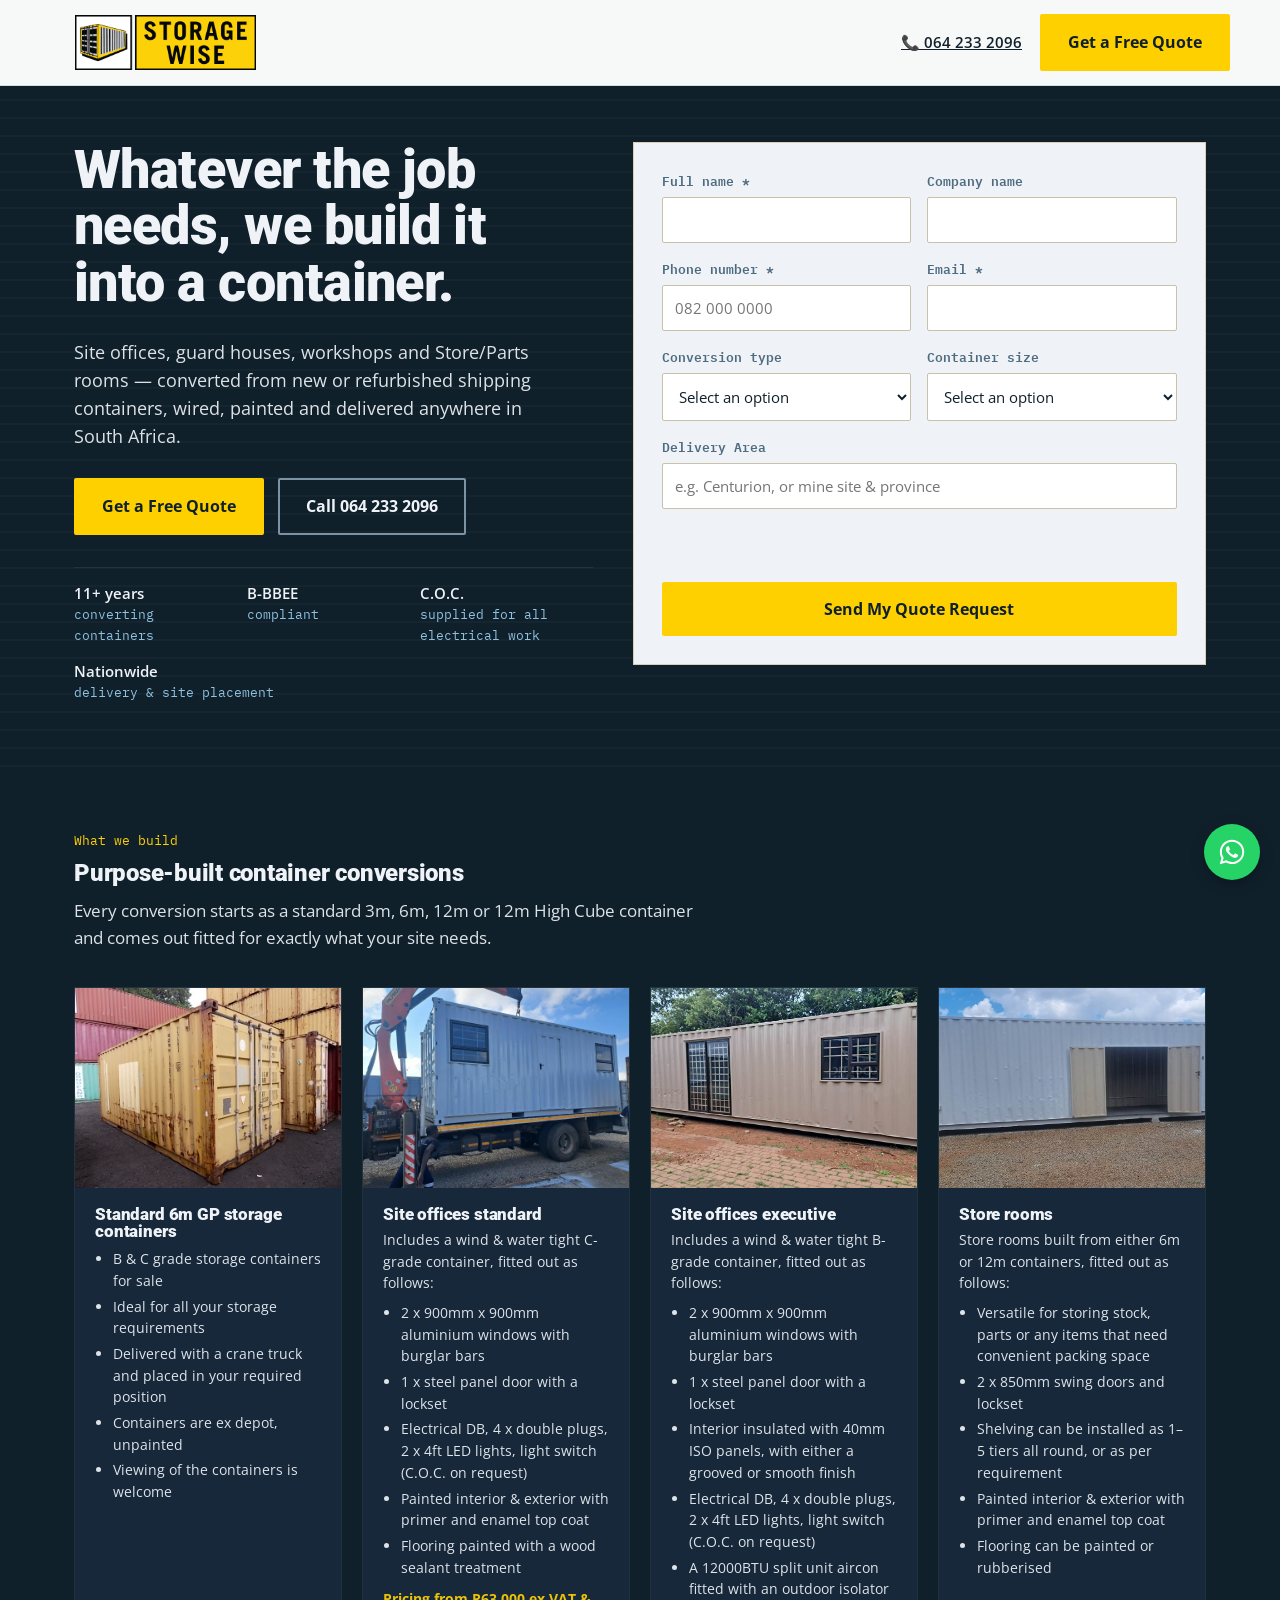
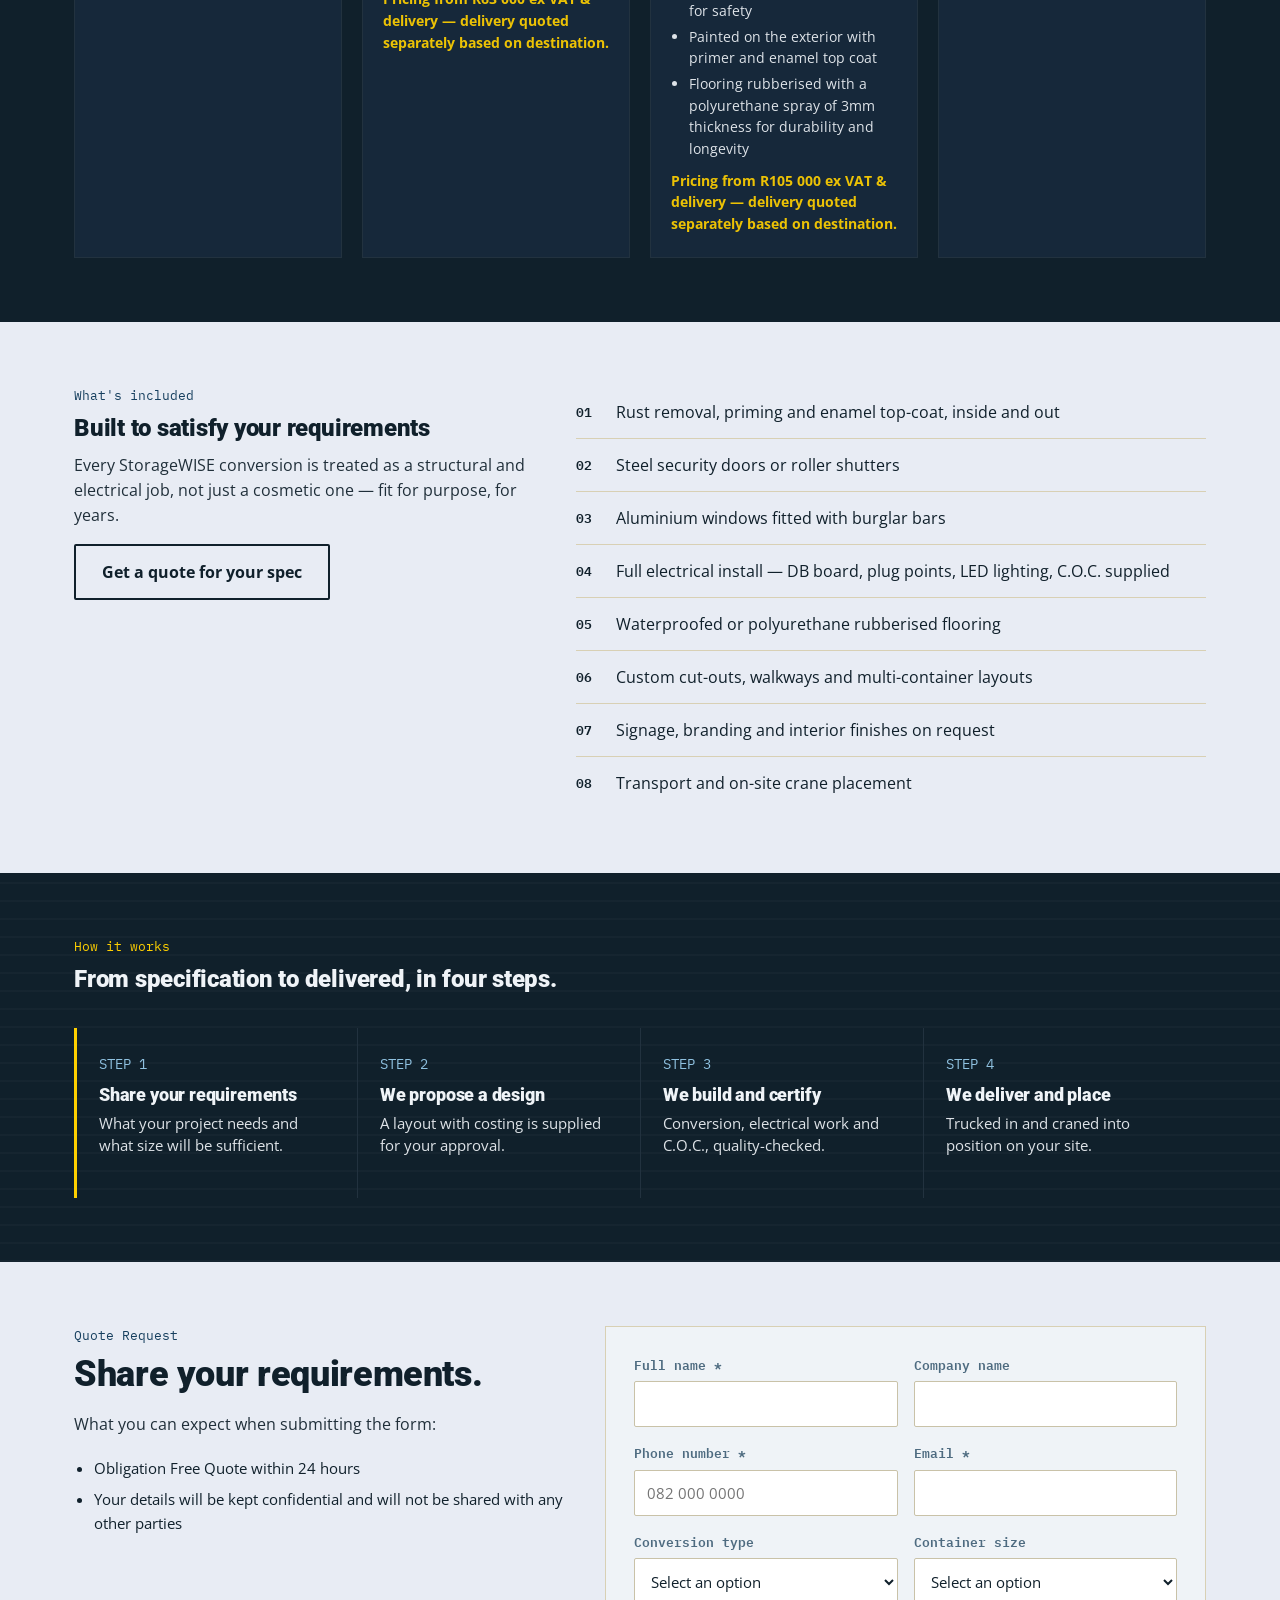
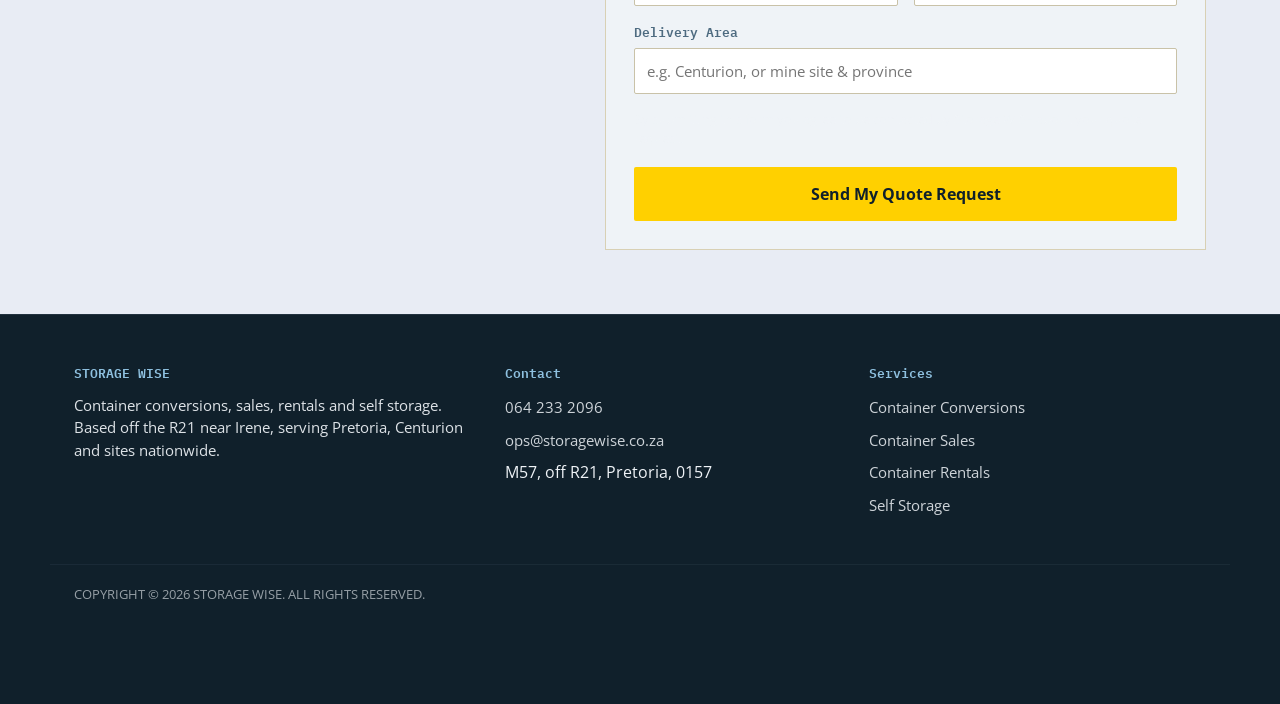
<file: index.html>
<!DOCTYPE html>
<html lang="en">
<head>
<meta charset="UTF-8">
<meta name="viewport" content="width=device-width, initial-scale=1.0">
<link rel="icon" href="favicon.ico" sizes="32x32">
<title>Container Conversions Pretoria & Nationwide | Storage WISE</title>
<meta name="description" content="Site offices, guard houses, workshops and Store/Parts rooms converted from shipping containers, wired, painted and delivered anywhere in South Africa.">

<!-- ============================================================
  GOOGLE ADS CONVERSION TRACKING — placeholder
  Replace AW-CONVERSION_ID / AW-CONVERSION_ID/LABEL with your real
  Google Ads tag before publishing. See fireConversion() in js/script.js.
============================================================= -->
<!--
<script async src="https://www.googletagmanager.com/gtag/js?id=AW-CONVERSION_ID"></script>
<script>
  window.dataLayer = window.dataLayer || [];
  function gtag(){dataLayer.push(arguments);}
  gtag('js', new Date());
  gtag('config', 'AW-CONVERSION_ID');
</script>
-->

<link rel="preconnect" href="https://fonts.googleapis.com">
<link rel="preconnect" href="https://fonts.gstatic.com" crossorigin>
<link href="https://fonts.googleapis.com/css2?family=Roboto:wght@400;700;900&family=Open+Sans:wght@400;500;600;700&family=IBM+Plex+Mono:wght@500;600&display=swap" rel="stylesheet">
<link rel="stylesheet" href="css/style.css">

<!-- Google Tag Manager -->
<script>(function(w,d,s,l,i){w[l]=w[l]||[];w[l].push({'gtm.start':
new Date().getTime(),event:'gtm.js'});var f=d.getElementsByTagName(s)[0],
j=d.createElement(s),dl=l!='dataLayer'?'&l='+l:'';j.async=true;j.src=
'https://www.googletagmanager.com/gtm.js?id='+i+dl;f.parentNode.insertBefore(j,f);
})(window,document,'script','dataLayer','GTM-NN87W8DM');</script>
<!-- End Google Tag Manager -->
</head>
<body>
<!-- Google Tag Manager (noscript) -->
<noscript><iframe src="https://www.googletagmanager.com/ns.html?id=GTM-NN87W8DM"
height="0" width="0" style="display:none;visibility:hidden"></iframe></noscript>
<!-- End Google Tag Manager (noscript) -->

<header>
  <div class="container nav-row">
    <img class="logo-img" src="assets/logo.webp" alt="Storage WISE" width="265" height="80">
    <div class="nav-actions">
      <a class="tel-link" href="tel:+27642332096">📞 064 233 2096</a>
      <a class="btn btn-primary" href="#quote">Get a Free Quote</a>
    </div>
  </div>
</header>

<main>
  <!-- ============ HERO ============ -->
  <section class="hero steel-texture">
    <div class="container hero-grid">
      <div>
        <h1>Whatever the job needs, we build it into a container.</h1>
        <p class="hero-sub">Site offices, guard houses, workshops and Store/Parts rooms — converted from new or refurbished shipping containers, wired, painted and delivered anywhere in South Africa.</p>
        <div class="hero-ctas">
          <a class="btn btn-primary" href="#quote">Get a Free Quote</a>
          <a class="btn btn-outline" href="tel:+27642332096">Call 064 233 2096</a>
        </div>
        <div class="trust-strip">
          <div class="trust-item"><strong>11+ years</strong>converting containers</div>
          <div class="trust-item"><strong>B-BBEE</strong>compliant</div>
          <div class="trust-item"><strong>C.O.C.</strong>supplied for all electrical work</div>
          <div class="trust-item"><strong>Nationwide</strong>delivery & site placement</div>
        </div>
      </div>

      <div class="hero-fade hero-form-wrap">
        <div class="form-card">
          <div id="formNotice-hero" class="form-notice" role="alert"></div>

          <form id="quoteForm-hero" class="quote-form" novalidate>
            <div class="form-row two">
              <div>
                <label for="fullName-hero">Full name *</label>
                <input type="text" id="fullName-hero" name="fullName" required autocomplete="name">
                <div class="field-error">Please enter your name.</div>
              </div>
              <div>
                <label for="company-hero">Company name</label>
                <input type="text" id="company-hero" name="company" autocomplete="organization">
              </div>
            </div>

            <div class="form-row two">
              <div>
                <label for="phone-hero">Phone number *</label>
                <input type="tel" id="phone-hero" name="phone" required autocomplete="tel" placeholder="082 000 0000">
                <div class="field-error">Please enter a phone number.</div>
              </div>
              <div>
                <label for="email-hero">Email *</label>
                <input type="email" id="email-hero" name="email" required autocomplete="email">
                <div class="field-error">Please enter a valid email address.</div>
              </div>
            </div>

            <div class="form-row two">
              <div>
                <label for="conversionType-hero">Conversion type</label>
                <select id="conversionType-hero" name="conversionType">
                  <option value="">Select an option</option>
                  <option>Site Office</option>
                  <option>Guard House</option>
                  <option>Accommodation Unit</option>
                  <option>Workshop / Store Room</option>
                  <option>Other / Not sure yet</option>
                </select>
              </div>
              <div>
                <label for="containerSize-hero">Container size</label>
                <select id="containerSize-hero" name="containerSize">
                  <option value="">Select an option</option>
                  <option>3m</option>
                  <option>6m</option>
                  <option>12m</option>
                  <option>12m High Cube</option>
                  <option>Not sure yet</option>
                </select>
              </div>
            </div>

            <div class="form-row">
              <div>
                <label for="location-hero">Delivery Area</label>
                <input type="text" id="location-hero" name="location" placeholder="e.g. Centurion, or mine site & province">
              </div>
            </div>

            <p class="form-consent">By submitting this form you agree to be contacted by Storage WISE about your quote request.</p>
            <button type="submit" id="quoteSubmitBtn-hero" class="btn btn-primary btn-block">Send My Quote Request</button>
          </form>
        </div>
      </div>
    </div>
  </section>

  <!-- ============ WHAT WE CONVERT ============ -->
  <section id="conversions">
    <div class="container">
      <div class="section-head">
        <span class="eyebrow-note">What we build</span>
        <h2>Purpose-built container conversions</h2>
        <p>Every conversion starts as a standard 3m, 6m, 12m or 12m High Cube container and comes out fitted for exactly what your site needs.</p>
      </div>
    </div>
    <div class="container">
      <div class="work-grid">
        <div class="work-card">
          <div class="work-thumb">
            <img src="assets/work-standard-gp-containers.jpg" alt="Two standard 20ft GP shipping containers in unpainted, ex-depot condition on a storage yard" loading="lazy">
          </div>
          <div class="work-body">
            <h3>Standard 6m GP storage containers</h3>
            <ul>
              <li>B & C grade storage containers for sale</li>
              <li>Ideal for all your storage requirements</li>
              <li>Delivered with a crane truck and placed in your required position</li>
              <li>Containers are ex depot, unpainted</li>
              <li>Viewing of the containers is welcome</li>
            </ul>
          </div>
        </div>
        <div class="work-card">
          <div class="work-thumb">
            <img src="assets/work-site-office-standard.jpg" alt="White painted shipping container site office being lifted off a delivery truck by a crane" loading="lazy">
          </div>
          <div class="work-body">
            <h3>Site offices standard</h3>
            <p>Includes a wind & water tight C-grade container, fitted out as follows:</p>
            <ul>
              <li>2 x 900mm x 900mm aluminium windows with burglar bars</li>
              <li>1 x steel panel door with a lockset</li>
              <li>Electrical DB, 4 x double plugs, 2 x 4ft LED lights, light switch (C.O.C. on request)</li>
              <li>Painted interior & exterior with primer and enamel top coat</li>
              <li>Flooring painted with a wood sealant treatment</li>
            </ul>
            <p class="work-price">Pricing from R63 000 ex VAT & delivery — delivery quoted separately based on destination.</p>
          </div>
        </div>
        <div class="work-card">
          <div class="work-thumb">
            <img src="assets/work-12m-site-office-executive.jpg" alt="Painted 12m shipping container site office with sliding patio doors and barred windows" loading="lazy">
          </div>
          <div class="work-body">
            <h3>Site offices executive</h3>
            <p>Includes a wind & water tight B-grade container, fitted out as follows:</p>
            <ul>
              <li>2 x 900mm x 900mm aluminium windows with burglar bars</li>
              <li>1 x steel panel door with a lockset</li>
              <li>Interior insulated with 40mm ISO panels, with either a grooved or smooth finish</li>
              <li>Electrical DB, 4 x double plugs, 2 x 4ft LED lights, light switch (C.O.C. on request)</li>
              <li>A 12000BTU split unit aircon fitted with an outdoor isolator for safety</li>
              <li>Painted on the exterior with primer and enamel top coat</li>
              <li>Flooring rubberised with a polyurethane spray of 3mm thickness for durability and longevity</li>
            </ul>
            <p class="work-price">Pricing from R105 000 ex VAT & delivery — delivery quoted separately based on destination.</p>
          </div>
        </div>
        <div class="work-card">
          <div class="work-thumb">
            <img src="assets/work-store-rooms.jpg" alt="Shipping container store room with double swing doors open, showing the empty interior" loading="lazy">
          </div>
          <div class="work-body">
            <h3>Store rooms</h3>
            <p>Store rooms built from either 6m or 12m containers, fitted out as follows:</p>
            <ul>
              <li>Versatile for storing stock, parts or any items that need convenient packing space</li>
              <li>2 x 850mm swing doors and lockset</li>
              <li>Shelving can be installed as 1–5 tiers all round, or as per requirement</li>
              <li>Painted interior & exterior with primer and enamel top coat</li>
              <li>Flooring can be painted or rubberised</li>
            </ul>
          </div>
        </div>
      </div>
    </div>
  </section>

  <!-- ============ WHAT'S INCLUDED ============ -->
  <section class="on-panel">
    <div class="container spec-wrap">
      <div>
        <span class="eyebrow-note">What's included</span>
        <h2>Built to satisfy your requirements</h2>
        <p>Every StorageWISE conversion is treated as a structural and electrical job, not just a cosmetic one — fit for purpose, for years.</p>
        <a class="btn btn-outline-dark" href="#quote">Get a quote for your spec</a>
      </div>
      <ul class="spec-list">
        <li><span class="spec-num">01</span> Rust removal, priming and enamel top-coat, inside and out</li>
        <li><span class="spec-num">02</span> Steel security doors or roller shutters</li>
        <li><span class="spec-num">03</span> Aluminium windows fitted with burglar bars</li>
        <li><span class="spec-num">04</span> Full electrical install — DB board, plug points, LED lighting, C.O.C. supplied</li>
        <li><span class="spec-num">05</span> Waterproofed or polyurethane rubberised flooring</li>
        <li><span class="spec-num">06</span> Custom cut-outs, walkways and multi-container layouts</li>
        <li><span class="spec-num">07</span> Signage, branding and interior finishes on request</li>
        <li><span class="spec-num">08</span> Transport and on-site crane placement</li>
      </ul>
    </div>
  </section>

  <!-- ============ PROCESS ============ -->
  <section class="steel-texture">
    <div class="container">
      <div class="section-head">
        <span class="eyebrow-note">How it works</span>
        <h2>From specification to delivered, in four steps.</h2>
      </div>
    </div>
    <div class="container">
      <div class="process-strip">
        <div class="process-step">
          <span class="process-num">STEP 1</span>
          <h3>Share your requirements</h3>
          <p>What your project needs and what size will be sufficient.</p>
        </div>
        <div class="process-step">
          <span class="process-num">STEP 2</span>
          <h3>We propose a design</h3>
          <p>A layout with costing is supplied for your approval.</p>
        </div>
        <div class="process-step">
          <span class="process-num">STEP 3</span>
          <h3>We build and certify</h3>
          <p>Conversion, electrical work and C.O.C., quality-checked.</p>
        </div>
        <div class="process-step">
          <span class="process-num">STEP 4</span>
          <h3>We deliver and place</h3>
          <p>Trucked in and craned into position on your site.</p>
        </div>
      </div>
    </div>
  </section>

  <!-- ============ LEAD FORM ============ -->
  <section class="quote-section" id="quote">
    <div class="container quote-wrap">
      <div class="quote-copy">
        <span class="eyebrow-note">Quote Request</span>
        <h2>Share your requirements.</h2>
        <p>What you can expect when submitting the form:</p>
        <ul class="quote-perks">
          <li>Obligation Free Quote within 24 hours</li>
          <li>Your details will be kept confidential and will not be shared with any other parties</li>
        </ul>
      </div>

      <div class="form-card">
        <div id="formNotice" class="form-notice" role="alert"></div>

        <form id="quoteForm" class="quote-form" novalidate>
          <div class="form-row two">
            <div>
              <label for="fullName">Full name *</label>
              <input type="text" id="fullName" name="fullName" required autocomplete="name">
              <div class="field-error">Please enter your name.</div>
            </div>
            <div>
              <label for="company">Company name</label>
              <input type="text" id="company" name="company" autocomplete="organization">
            </div>
          </div>

          <div class="form-row two">
            <div>
              <label for="phone">Phone number *</label>
              <input type="tel" id="phone" name="phone" required autocomplete="tel" placeholder="082 000 0000">
              <div class="field-error">Please enter a phone number.</div>
            </div>
            <div>
              <label for="email">Email *</label>
              <input type="email" id="email" name="email" required autocomplete="email">
              <div class="field-error">Please enter a valid email address.</div>
            </div>
          </div>

          <div class="form-row two">
            <div>
              <label for="conversionType">Conversion type</label>
              <select id="conversionType" name="conversionType">
                <option value="">Select an option</option>
                <option>Site Office</option>
                <option>Guard House</option>
                <option>Accommodation Unit</option>
                <option>Workshop / Store Room</option>
                <option>Other / Not sure yet</option>
              </select>
            </div>
            <div>
              <label for="containerSize">Container size</label>
              <select id="containerSize" name="containerSize">
                <option value="">Select an option</option>
                <option>3m</option>
                <option>6m</option>
                <option>12m</option>
                <option>12m High Cube</option>
                <option>Not sure yet</option>
              </select>
            </div>
          </div>

          <div class="form-row">
            <div>
              <label for="location">Delivery Area</label>
              <input type="text" id="location" name="location" placeholder="e.g. Centurion, or mine site & province">
            </div>
          </div>

          <p class="form-consent">By submitting this form you agree to be contacted by Storage WISE about your quote request.</p>
          <button type="submit" id="quoteSubmitBtn" class="btn btn-primary btn-block">Send My Quote Request</button>
        </form>
      </div>
    </div>
  </section>
</main>

<footer>
  <div class="container foot-grid">
    <div>
      <h4>STORAGE WISE</h4>
      <p>Container conversions, sales, rentals and self storage. Based off the R21 near Irene, serving Pretoria, Centurion and sites nationwide.</p>
    </div>
    <div>
      <h4>Contact</h4>
      <ul class="foot-links">
        <li><a href="tel:+27642332096">064 233 2096</a></li>
        <li><a href="mailto:ops@storagewise.co.za">ops@storagewise.co.za</a></li>
        <li>M57, off R21, Pretoria, 0157</li>
      </ul>
    </div>
    <div>
      <h4>Services</h4>
      <ul class="foot-links">
        <li><a href="https://storagewise.co.za/index.php?page=container-conversions">Container Conversions</a></li>
        <li><a href="https://storagewise.co.za/index.php?page=container-sales">Container Sales</a></li>
        <li><a href="https://storagewise.co.za/index.php?page=container-rentals">Container Rentals</a></li>
        <li><a href="https://storagewise.co.za/index.php?page=self-storage">Self Storage</a></li>
      </ul>
    </div>
  </div>
  <div class="container foot-bottom">
    COPYRIGHT © 2026 STORAGE WISE. ALL RIGHTS RESERVED.
  </div>
</footer>

<div class="mobile-bar">
  <a class="call" href="tel:+27642332096">📞 Call Now</a>
  <a class="quote" href="#quote">Get a Free Quote</a>
</div>

<a class="whatsapp-float" href="https://wa.me/27642332096" target="_blank" rel="noopener" aria-label="Chat with us on WhatsApp">
  <svg viewBox="0 0 448 512" xmlns="http://www.w3.org/2000/svg" aria-hidden="true"><path fill="#fff" d="M380.9 97.1C339 55.1 283.2 32 223.9 32c-122.4 0-222 99.6-222 222 0 39.1 10.2 77.3 29.6 111L0 480l117.7-30.9c32.4 17.7 68.9 27 106.1 27h.1c122.3 0 224.1-99.6 224.1-222 0-59.3-25.2-115-67.1-157zm-157 341.6c-33.2 0-65.7-8.9-94-25.7l-6.7-4-69.8 18.3L72 359.2l-4.4-7c-18.5-29.4-28.2-63.3-28.2-98.2 0-101.7 82.8-184.5 184.6-184.5 49.3 0 95.6 19.2 130.4 54.1 34.8 34.9 56.2 81.2 56.1 130.5 0 101.8-84.9 184.6-186.6 184.6zm101.2-138.2c-5.5-2.8-32.8-16.2-37.9-18-5.1-1.9-8.8-2.8-12.5 2.8-3.7 5.6-14.3 18-17.6 21.8-3.2 3.7-6.5 4.2-12 1.4-32.6-16.3-54-29.1-75.5-66-5.7-9.8 5.7-9.1 16.3-30.3 1.8-3.7 .9-6.9-.5-9.7-1.4-2.8-12.5-30.1-17.1-41.2-4.5-10.8-9.1-9.3-12.5-9.5-3.2-.2-6.9-.2-10.6-.2-3.7 0-9.7 1.4-14.8 6.9-5.1 5.6-19.4 19-19.4 46.3 0 27.3 19.9 53.7 22.6 57.4 2.8 3.7 39.1 59.7 94.8 83.8 35.2 15.2 49 16.5 66.6 13.9 10.7-1.6 32.8-13.4 37.4-26.4 4.6-13 4.6-24.1 3.2-26.4-1.3-2.5-5-3.9-10.5-6.6z"/></svg>
</a>

<script src="js/script.js"></script>

</body>
</html>
</file>
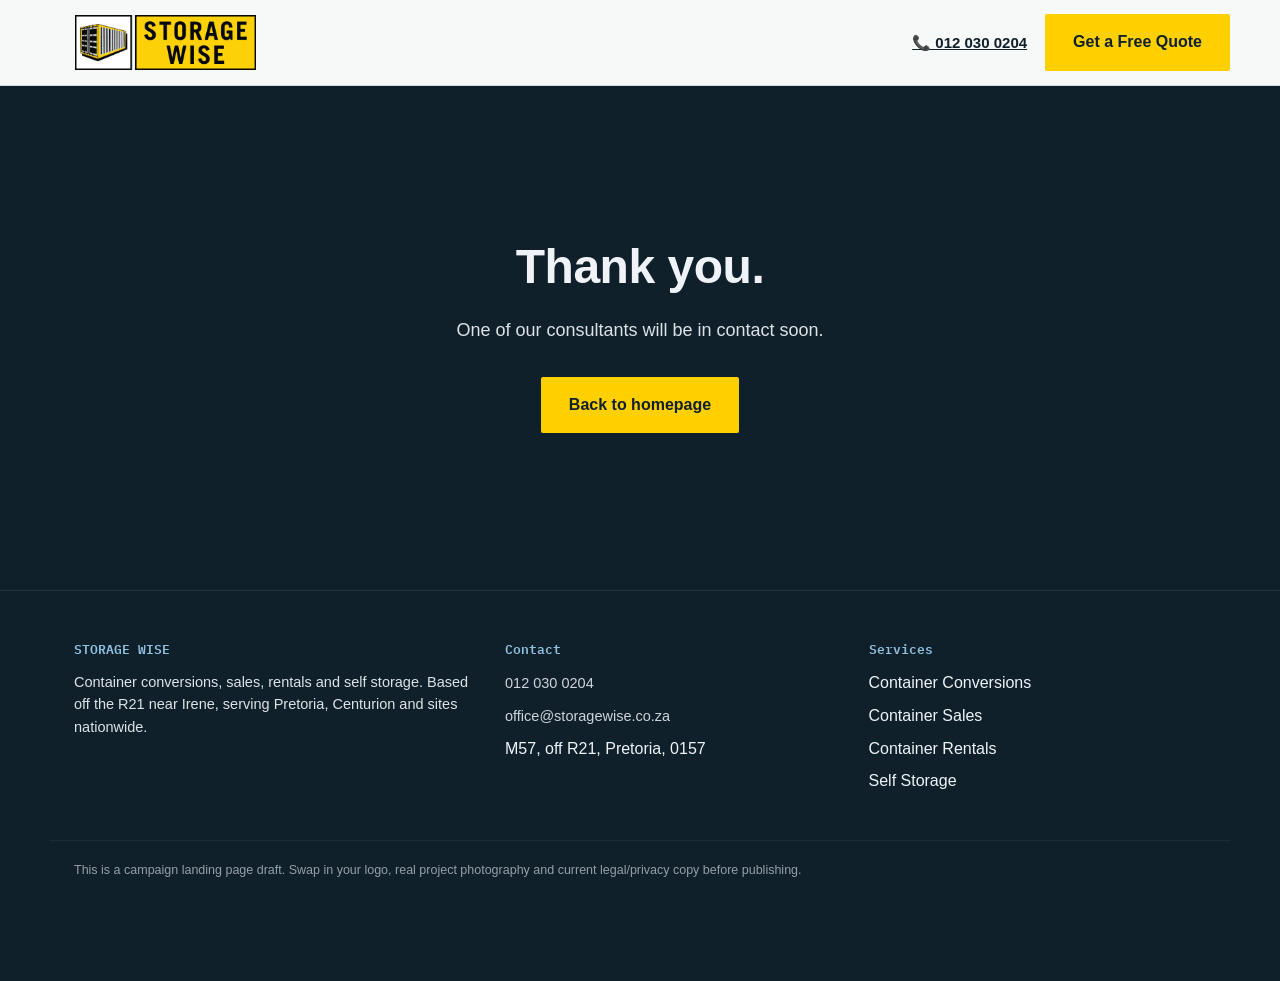
<file: thank-you/index.html>
<!DOCTYPE html>
<html lang="en">
<head>
<meta charset="UTF-8">
<meta name="viewport" content="width=device-width, initial-scale=1.0">
<title>Thank You | Storage WISE</title>
<meta name="robots" content="noindex, nofollow">

<link rel="preconnect" href="https://fonts.googleapis.com">
<link rel="preconnect" href="https://fonts.gstatic.com" crossorigin>
<link href="https://fonts.googleapis.com/css2?family=Archivo:wght@700;800;900&family=IBM+Plex+Sans:wght@400;500;600;700&family=IBM+Plex+Mono:wght@500;600&display=swap" rel="stylesheet">
<link rel="stylesheet" href="../css/style.css">

<!-- Google Tag Manager -->
<script>(function(w,d,s,l,i){w[l]=w[l]||[];w[l].push({'gtm.start':
new Date().getTime(),event:'gtm.js'});var f=d.getElementsByTagName(s)[0],
j=d.createElement(s),dl=l!='dataLayer'?'&l='+l:'';j.async=true;j.src=
'https://www.googletagmanager.com/gtm.js?id='+i+dl;f.parentNode.insertBefore(j,f);
})(window,document,'script','dataLayer','GTM-NN87W8DM');</script>
<!-- End Google Tag Manager -->
</head>
<body>
<!-- Google Tag Manager (noscript) -->
<noscript><iframe src="https://www.googletagmanager.com/ns.html?id=GTM-NN87W8DM"
height="0" width="0" style="display:none;visibility:hidden"></iframe></noscript>
<!-- End Google Tag Manager (noscript) -->

<header>
  <div class="container nav-row">
    <img class="logo-img" src="../assets/logo.webp" alt="Storage WISE" width="265" height="80">
    <div class="nav-actions">
      <a class="tel-link" href="tel:+27120300204">📞 012 030 0204</a>
      <a class="btn btn-primary" href="../index.html#quote">Get a Free Quote</a>
    </div>
  </div>
</header>

<main>
  <section class="thank-you-section">
    <div class="container">
      <h1>Thank you.</h1>
      <p>One of our consultants will be in contact soon.</p>
      <a class="btn btn-primary" href="../index.html">Back to homepage</a>
    </div>
  </section>
</main>

<footer>
  <div class="container foot-grid">
    <div>
      <h4>STORAGE WISE</h4>
      <p>Container conversions, sales, rentals and self storage. Based off the R21 near Irene, serving Pretoria, Centurion and sites nationwide.</p>
    </div>
    <div>
      <h4>Contact</h4>
      <ul class="foot-links">
        <li><a href="tel:+27120300204">012 030 0204</a></li>
        <li><a href="mailto:office@storagewise.co.za">office@storagewise.co.za</a></li>
        <li>M57, off R21, Pretoria, 0157</li>
      </ul>
    </div>
    <div>
      <h4>Services</h4>
      <ul class="foot-links">
        <li>Container Conversions</li>
        <li>Container Sales</li>
        <li>Container Rentals</li>
        <li>Self Storage</li>
      </ul>
    </div>
  </div>
  <div class="container foot-bottom">
    This is a campaign landing page draft. Swap in your logo, real project photography and current legal/privacy copy before publishing.
  </div>
</footer>

<div class="mobile-bar">
  <a class="call" href="tel:+27120300204">📞 Call Now</a>
  <a class="quote" href="../index.html#quote">Get a Free Quote</a>
</div>

</body>
</html>
</file>
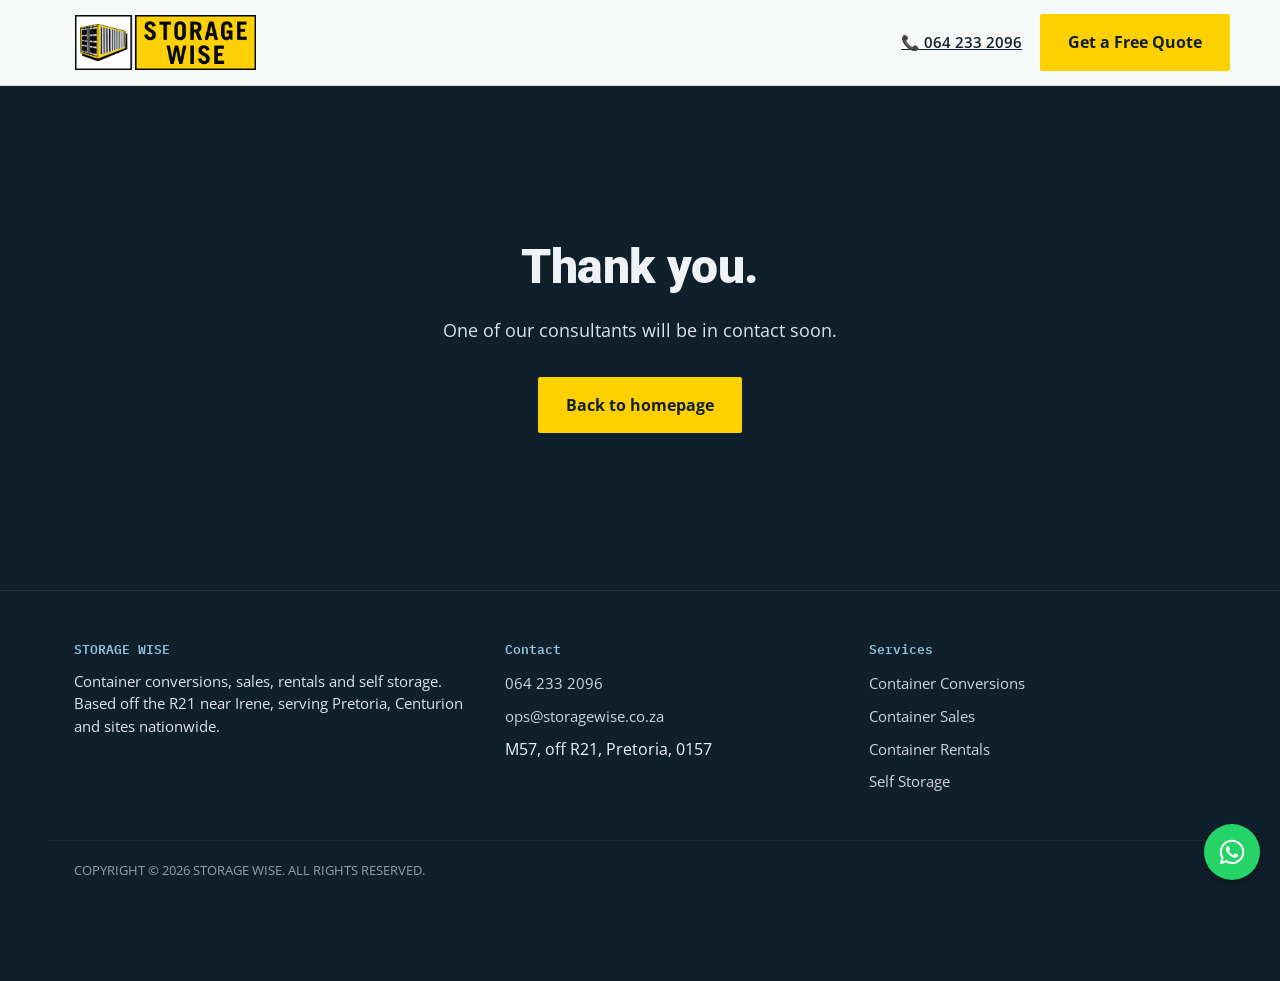
<file: thank-you.html>
<!DOCTYPE html>
<html lang="en">
<head>
<meta charset="UTF-8">
<meta name="viewport" content="width=device-width, initial-scale=1.0">
<link rel="icon" href="favicon.ico" sizes="32x32">
<title>Thank You | Storage WISE</title>
<meta name="robots" content="noindex, nofollow">

<link rel="preconnect" href="https://fonts.googleapis.com">
<link rel="preconnect" href="https://fonts.gstatic.com" crossorigin>
<link href="https://fonts.googleapis.com/css2?family=Roboto:wght@400;700;900&family=Open+Sans:wght@400;500;600;700&family=IBM+Plex+Mono:wght@500;600&display=swap" rel="stylesheet">
<link rel="stylesheet" href="css/style.css">

<!-- Google Tag Manager -->
<script>(function(w,d,s,l,i){w[l]=w[l]||[];w[l].push({'gtm.start':
new Date().getTime(),event:'gtm.js'});var f=d.getElementsByTagName(s)[0],
j=d.createElement(s),dl=l!='dataLayer'?'&l='+l:'';j.async=true;j.src=
'https://www.googletagmanager.com/gtm.js?id='+i+dl;f.parentNode.insertBefore(j,f);
})(window,document,'script','dataLayer','GTM-NN87W8DM');</script>
<!-- End Google Tag Manager -->
</head>
<body>
<!-- Google Tag Manager (noscript) -->
<noscript><iframe src="https://www.googletagmanager.com/ns.html?id=GTM-NN87W8DM"
height="0" width="0" style="display:none;visibility:hidden"></iframe></noscript>
<!-- End Google Tag Manager (noscript) -->

<header>
  <div class="container nav-row">
    <img class="logo-img" src="assets/logo.webp" alt="Storage WISE" width="265" height="80">
    <div class="nav-actions">
      <a class="tel-link" href="tel:+27642332096">📞 064 233 2096</a>
      <a class="btn btn-primary" href="index.html#quote">Get a Free Quote</a>
    </div>
  </div>
</header>

<main>
  <section class="thank-you-section">
    <div class="container">
      <h1>Thank you.</h1>
      <p>One of our consultants will be in contact soon.</p>
      <a class="btn btn-primary" href="index.html">Back to homepage</a>
    </div>
  </section>
</main>

<footer>
  <div class="container foot-grid">
    <div>
      <h4>STORAGE WISE</h4>
      <p>Container conversions, sales, rentals and self storage. Based off the R21 near Irene, serving Pretoria, Centurion and sites nationwide.</p>
    </div>
    <div>
      <h4>Contact</h4>
      <ul class="foot-links">
        <li><a href="tel:+27642332096">064 233 2096</a></li>
        <li><a href="mailto:ops@storagewise.co.za">ops@storagewise.co.za</a></li>
        <li>M57, off R21, Pretoria, 0157</li>
      </ul>
    </div>
    <div>
      <h4>Services</h4>
      <ul class="foot-links">
        <li><a href="https://storagewise.co.za/index.php?page=container-conversions">Container Conversions</a></li>
        <li><a href="https://storagewise.co.za/index.php?page=container-sales">Container Sales</a></li>
        <li><a href="https://storagewise.co.za/index.php?page=container-rentals">Container Rentals</a></li>
        <li><a href="https://storagewise.co.za/index.php?page=self-storage">Self Storage</a></li>
      </ul>
    </div>
  </div>
  <div class="container foot-bottom">
    COPYRIGHT © 2026 STORAGE WISE. ALL RIGHTS RESERVED.
  </div>
</footer>

<div class="mobile-bar">
  <a class="call" href="tel:+27642332096">📞 Call Now</a>
  <a class="quote" href="index.html#quote">Get a Free Quote</a>
</div>

<a class="whatsapp-float" href="https://wa.me/27642332096" target="_blank" rel="noopener" aria-label="Chat with us on WhatsApp">
  <svg viewBox="0 0 448 512" xmlns="http://www.w3.org/2000/svg" aria-hidden="true"><path fill="#fff" d="M380.9 97.1C339 55.1 283.2 32 223.9 32c-122.4 0-222 99.6-222 222 0 39.1 10.2 77.3 29.6 111L0 480l117.7-30.9c32.4 17.7 68.9 27 106.1 27h.1c122.3 0 224.1-99.6 224.1-222 0-59.3-25.2-115-67.1-157zm-157 341.6c-33.2 0-65.7-8.9-94-25.7l-6.7-4-69.8 18.3L72 359.2l-4.4-7c-18.5-29.4-28.2-63.3-28.2-98.2 0-101.7 82.8-184.5 184.6-184.5 49.3 0 95.6 19.2 130.4 54.1 34.8 34.9 56.2 81.2 56.1 130.5 0 101.8-84.9 184.6-186.6 184.6zm101.2-138.2c-5.5-2.8-32.8-16.2-37.9-18-5.1-1.9-8.8-2.8-12.5 2.8-3.7 5.6-14.3 18-17.6 21.8-3.2 3.7-6.5 4.2-12 1.4-32.6-16.3-54-29.1-75.5-66-5.7-9.8 5.7-9.1 16.3-30.3 1.8-3.7 .9-6.9-.5-9.7-1.4-2.8-12.5-30.1-17.1-41.2-4.5-10.8-9.1-9.3-12.5-9.5-3.2-.2-6.9-.2-10.6-.2-3.7 0-9.7 1.4-14.8 6.9-5.1 5.6-19.4 19-19.4 46.3 0 27.3 19.9 53.7 22.6 57.4 2.8 3.7 39.1 59.7 94.8 83.8 35.2 15.2 49 16.5 66.6 13.9 10.7-1.6 32.8-13.4 37.4-26.4 4.6-13 4.6-24.1 3.2-26.4-1.3-2.5-5-3.9-10.5-6.6z"/></svg>
</a>

</body>
</html>
</file>
<file: css/style.css>
:root{
  --ink:#10202B;
  --ink-2:#16283A;
  --steel:#4E6B80;
  --steel-line:#7A94A6;
  --panel:#E8ECF4;
  --panel-2:#D5DEE2;
  --brand:#FFD000;
  --brand-dark:#163F5E;
  --error:#B3261E;
  --line-dark:#22323F;
  --accent:#8FC1E0;
  --cream:#EFF3F7;
  --ok:#3C7A4E;
  --font-display:'Roboto', sans-serif;
  --font-body:'Open Sans', sans-serif;
  --font-mono:'IBM Plex Mono', monospace;
  --radius:2px;
}
*{box-sizing:border-box;}
html{scroll-behavior:smooth;}
@media (prefers-reduced-motion: reduce){
  html{scroll-behavior:auto;}
  *{animation-duration:0.001ms !important; animation-iteration-count:1 !important; transition-duration:0.001ms !important;}
}
body{
  margin:0;
  background:var(--ink);
  color:var(--cream);
  font-family:var(--font-body);
  line-height:1.55;
  -webkit-font-smoothing:antialiased;
}
img,svg{max-width:100%; display:block;}
a{color:inherit;}
h1,h2,h3{
  font-family:var(--font-display);
  font-weight:900;
  line-height:1.05;
  letter-spacing:-0.01em;
  margin:0 0 0.5em;
  color:var(--cream);
}
p{margin:0 0 1em; color:var(--cream); opacity:0.92;}
.container{max-width:1180px; margin:0 auto; padding:0 24px;}
.dark p{color:var(--cream);}
.on-panel h1,.on-panel h2,.on-panel h3,.on-panel p,.on-panel li,.on-panel label,.on-panel span{color:var(--ink);}
.on-panel{background:var(--panel); color:var(--ink);}

.steel-texture{
  background-image:
    repeating-linear-gradient(0deg, rgba(255,255,255,0.025) 0 2px, transparent 2px 18px);
}

.mono{font-family:var(--font-mono); letter-spacing:0.01em;}
.btn{
  display:inline-flex; align-items:center; justify-content:center; gap:8px;
  font-family:var(--font-body); font-weight:700; font-size:16px;
  padding:14px 26px; border-radius:var(--radius); border:2px solid transparent;
  cursor:pointer; text-decoration:none; transition:transform .12s ease, background .15s ease;
}
.btn:active{transform:translateY(1px);}
.btn:disabled{opacity:0.65; cursor:not-allowed;}
.btn-primary{background:var(--brand); color:var(--ink);}
.btn-primary:hover{background:#E6B800; color:var(--ink);}
.btn-outline{background:transparent; color:var(--cream); border-color:var(--steel-line);}
.btn-outline:hover{border-color:var(--accent); color:var(--accent);}
.btn-outline-dark{background:transparent; color:var(--ink); border-color:var(--ink);}
.btn-outline-dark:hover{background:var(--ink); color:var(--cream);}
.btn-block{width:100%;}

/* ---------- header ---------- */
header{
  position:sticky; top:0; z-index:50;
  background:rgba(255,255,255,0.97); backdrop-filter:blur(6px);
  border-bottom:1px solid var(--panel-2);
  box-shadow:0 1px 0 rgba(16,32,43,0.04);
}
.nav-row{display:flex; align-items:center; justify-content:space-between; padding:14px 0;}
.logo-img{height:54.74px; width:auto; display:block; padding-left:25px;}
.nav-actions{display:flex; align-items:center; gap:18px;}
.tel-link{display:none; font-weight:600; font-size:15px; white-space:nowrap; color:var(--ink);}
@media(min-width:720px){ .tel-link{display:inline-flex; align-items:center; gap:8px;} }

/* ---------- hero ---------- */
.hero{padding:56px 0 64px; position:relative; overflow:hidden;}
.hero-grid{display:grid; grid-template-columns:1fr; gap:40px; align-items:start;}
@media(min-width:900px){ .hero-grid{grid-template-columns:0.95fr 1.05fr; gap:40px;} }
.hero h1{font-size:clamp(32px,5vw,54px); max-width:14ch;}
.hero-sub{font-size:18px; max-width:46ch; margin-bottom:28px;}
.hero-ctas{display:flex; flex-wrap:wrap; gap:14px; margin-bottom:32px;}
.trust-strip{display:flex; flex-wrap:wrap; gap:0; border-top:1px solid var(--line-dark);}
.trust-item{
  flex:1 1 150px; padding:14px 16px 0 0; font-size:13px; color:var(--accent);
  font-family:var(--font-mono); text-transform:none;
}
.trust-item strong{display:block; color:var(--cream); font-family:var(--font-body); font-size:15px; font-weight:600;}

.hero-fade{opacity:0; animation:fadein .8s ease forwards .1s;}
.hero-form-wrap .form-card{margin:0;}
.hero-form-wrap .form-card h3{color:var(--ink);}
@keyframes fadein{ to{ opacity:1; } }

/* ---------- section basics ---------- */
section{padding:64px 0;}
.section-head{max-width:640px; margin-bottom:36px;}
.section-head p{font-size:17px;}
.eyebrow-note{font-family:var(--font-mono); font-size:13px; color:var(--brand); display:block; margin-bottom:10px;}
.on-panel .eyebrow-note{color:var(--brand-dark);}

/* ---------- spec / included ---------- */
.spec-wrap{display:grid; grid-template-columns:1fr; gap:36px;}
@media(min-width:860px){ .spec-wrap{grid-template-columns:0.85fr 1.15fr;} }
.spec-list{list-style:none; margin:0; padding:0; display:grid; gap:0;}
.spec-list li{
  display:flex; gap:14px; align-items:flex-start;
  padding:14px 0; border-bottom:1px solid #d8d0b4;
  font-size:15.5px;
}
.spec-list li:last-child{border-bottom:none;}
.spec-num{font-family:var(--font-mono); color:var(--brand-dark); font-weight:600; font-size:13px; min-width:26px; padding-top:2px;}

/* ---------- process ---------- */
.process-strip{display:grid; grid-template-columns:1fr; gap:0;}
@media(min-width:800px){ .process-strip{grid-template-columns:repeat(4,1fr);} }
.process-step{
  padding:26px 22px; border-left:3px solid var(--brand);
  border-top:1px solid var(--line-dark);
}
@media(min-width:800px){
  .process-step{border-top:none;}
  .process-step + .process-step{border-left:1px solid var(--line-dark); }
  .process-step:first-child{border-left:3px solid var(--brand);}
}
.process-num{font-family:var(--font-mono); font-size:14px; color:var(--accent); display:block; margin-bottom:10px;}
.process-step h3{font-size:18px; margin-bottom:8px;}
.process-step p{font-size:14.5px;}

/* ---------- recent work ---------- */
.work-grid{display:grid; grid-template-columns:repeat(auto-fit,minmax(240px,1fr)); gap:20px;}
.work-card{background:var(--ink-2); border:1px solid var(--line-dark);}
.work-thumb{aspect-ratio:4/3; position:relative;}
.work-thumb svg{width:100%; height:100%;}
.work-thumb img{width:100%; height:100%; object-fit:cover;}
.work-body{padding:18px 20px 22px;}
.work-body h3{font-size:16.5px; margin-bottom:6px;}
.work-body p{font-size:14px; margin-bottom:0;}
.work-body p + p{margin-top:10px;}
.work-body ul{margin:8px 0 10px; padding-left:18px; font-size:14px;}
.work-body ul li{margin-bottom:4px; opacity:0.92;}
.work-price{color:var(--brand); font-weight:700; font-size:14px !important;}
.work-note{font-size:13px; opacity:0.65; margin-top:22px;}

/* ---------- quote / lead form ---------- */
.quote-section{background:var(--panel); color:var(--ink);}
.quote-wrap{display:grid; grid-template-columns:1fr; gap:40px;}
@media(min-width:900px){ .quote-wrap{grid-template-columns:0.9fr 1.1fr;} }
.quote-copy h2{font-size:clamp(26px,3.4vw,36px); color:var(--ink);}
.quote-section .eyebrow-note{color:var(--brand-dark);}
.quote-copy p{font-size:16px; color:var(--ink);}
.quote-perks{margin:16px 0 0; padding-left:20px; font-size:15px; color:var(--ink);}
.quote-perks li{padding:4px 0; color:var(--ink);}

.form-card{background:var(--cream); border:1px solid #d8d0b4; padding:28px;}
.form-row{display:grid; grid-template-columns:1fr; gap:16px; margin-bottom:16px;}
@media(min-width:560px){ .form-row.two{grid-template-columns:1fr 1fr;} }
label{display:block; font-size:13px; font-weight:600; margin-bottom:6px; font-family:var(--font-mono); color:var(--steel);}
input, select, textarea{
  width:100%; font-family:var(--font-body); font-size:15px; padding:12px 12px;
  border:1.5px solid #c9c2a8; background:#fff; color:var(--ink);
  border-radius:var(--radius);
}
input:focus, select:focus, textarea:focus{outline:2px solid var(--brand); outline-offset:1px; border-color:var(--brand);}
textarea{resize:vertical; min-height:88px;}
.form-consent{font-size:12.5px; opacity:0.75; margin:14px 0 18px;}
.field-error{color:var(--error); font-size:12.5px; margin-top:5px; display:none;}
.invalid{border-color:var(--error) !important;}
.invalid + .field-error{display:block;}
.form-notice{
  display:none; font-size:14px; padding:12px 14px; margin-bottom:16px;
  border-radius:var(--radius); border:1.5px solid var(--error); color:var(--error); background:#fbeceb;
}
/* ---------- thank-you page ---------- */
.thank-you-section{min-height:56vh; display:flex; align-items:center;}
.thank-you-section .container{text-align:center;}
.thank-you-section h1{font-size:clamp(32px,5vw,48px);}
.thank-you-section p{font-size:18px; max-width:46ch; margin:0 auto 32px;}

/* ---------- footer ---------- */
footer{padding:48px 0 100px; border-top:1px solid var(--line-dark);}
.foot-grid{display:grid; grid-template-columns:1fr; gap:26px;}
@media(min-width:700px){ .foot-grid{grid-template-columns:1.2fr 1fr 1fr;} }
.foot-grid h4{font-family:var(--font-mono); font-size:13px; color:var(--accent); margin:0 0 12px; font-weight:600;}
.foot-grid p, .foot-grid a{font-size:14.5px;}
.foot-links{list-style:none; margin:0; padding:0;}
.foot-links li{margin-bottom:8px;}
.foot-links a{text-decoration:none; opacity:0.85;}
.foot-links a:hover{opacity:1; color:var(--accent);}
.foot-bottom{margin-top:38px; padding-top:20px; border-top:1px solid var(--line-dark); font-size:12.5px; opacity:0.6;}

/* ---------- sticky mobile bar ---------- */
.mobile-bar{
  position:fixed; bottom:0; left:0; right:0; z-index:60;
  display:grid; grid-template-columns:1fr 1fr; gap:1px;
  background:var(--line-dark);
}
.mobile-bar a{padding:15px 10px; text-align:center; font-weight:700; font-size:14.5px; text-decoration:none;}
.mobile-bar .call{background:var(--ink-2); color:var(--cream);}
.mobile-bar .quote{background:var(--brand); color:var(--ink);}
@media(min-width:760px){ .mobile-bar{display:none;} }
body{padding-bottom:56px;}
@media(min-width:760px){ body{padding-bottom:0;} }

/* ---------- whatsapp float ---------- */
.whatsapp-float{
  position:fixed; right:20px; bottom:20px; z-index:70;
  width:56px; height:56px; border-radius:50%;
  background:#25D366; display:flex; align-items:center; justify-content:center;
  box-shadow:0 4px 14px rgba(0,0,0,0.3);
  transition:transform .15s ease;
}
.whatsapp-float:hover{ transform:scale(1.06); }
.whatsapp-float svg{width:28px; height:28px;}
@media(max-width:759px){ .whatsapp-float{ right:16px; bottom:76px; width:50px; height:50px;} .whatsapp-float svg{width:25px; height:25px;} }
</file>
